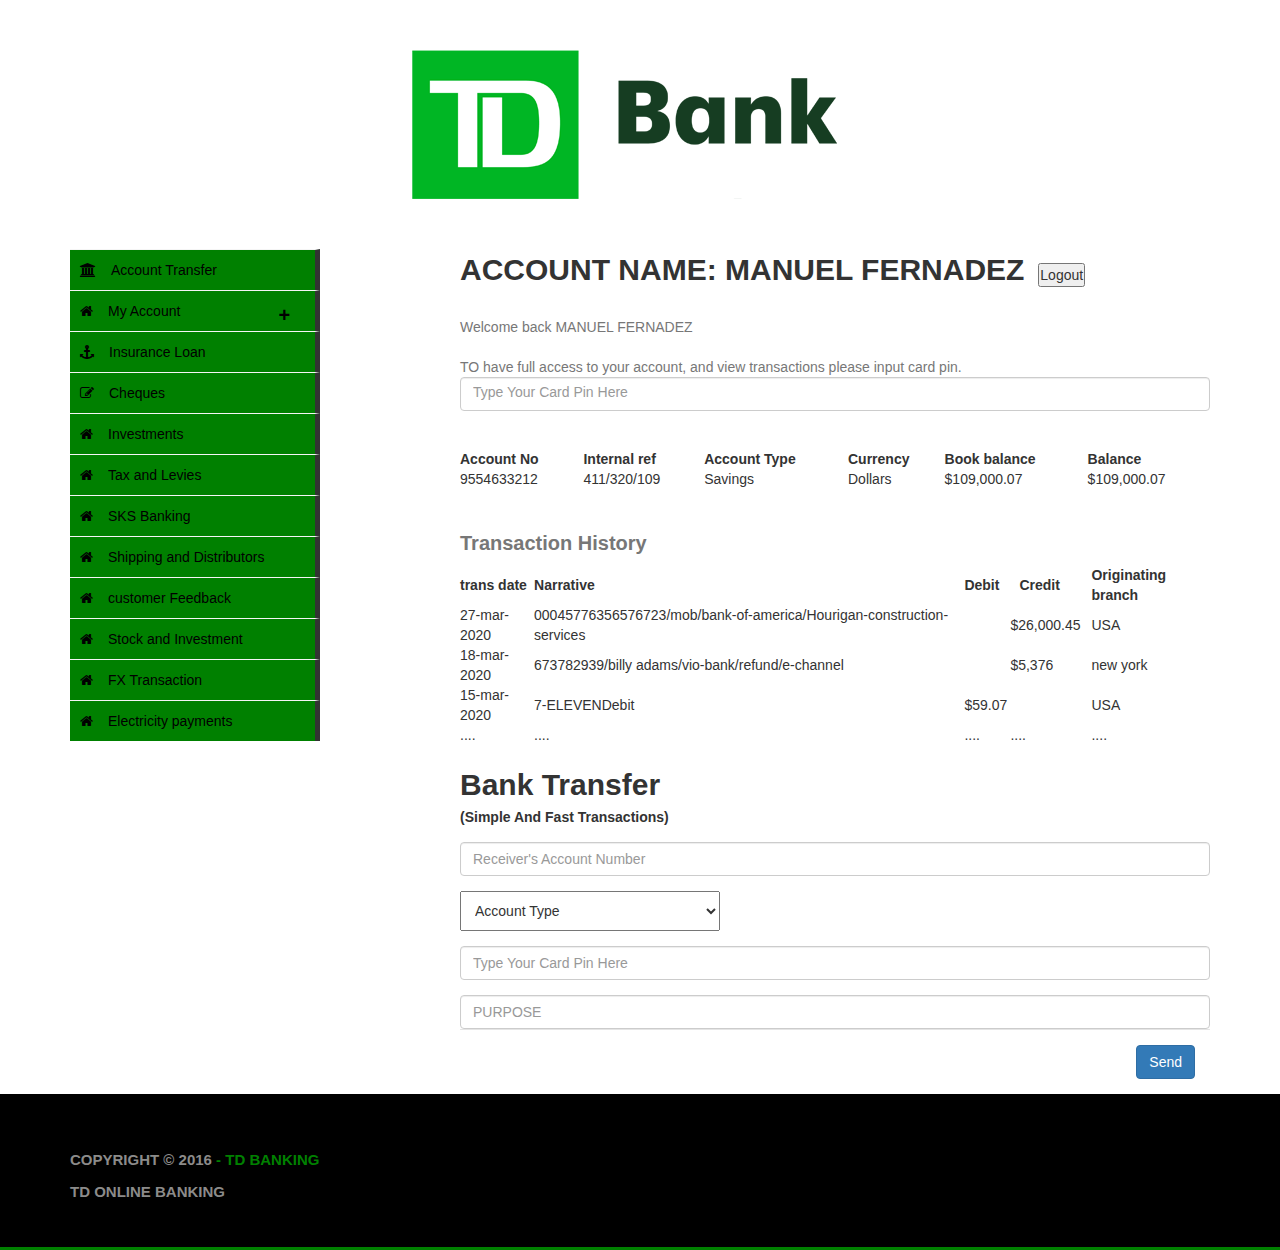
<file: index3.html>
<!DOCTYPE html> 
<html>


    <head>
    
        <title>TD Personal Banking, Loans, Cards & More -TD Bank </title>
        
        <meta charset="utf-8">
        
        <meta name="description" content="td bank the best online banking service. made for you">
        
        <meta name="keywords" content="web, design, remote jobs, WORKFLOW, mobile development,web development, css, html5, css3, javascript,development">
        
        <meta name="viewport" content="width=device-width, initial-scale=1">
        
        
         <!-- CSS -->
         <link rel="stylesheet" type="text/css" href="css/bootstrap.min.css">
        
         <!-- Fontawesome  -->
         <link rel="stylesheet" href="css/font-awesome.min.css">
         
         <!-- Animate CSS -->
         <link rel="stylesheet" type="text/css" href="css/animate.css">
         
         <link rel="stylesheet" type="text/css" href="css/style.css">
         
         <!-- BX slider CSS -->
         <link rel="stylesheet" type="text/css" href="css/jquery.bxslider.css">
         
         <!-- responsive css -->
         <link rel="stylesheet" type="text/css" href="css/responsive.css">
         
              
    </head>

        <body>
    <header class="headers" id="home">
            <div class="header-overlays">
            
            
                    <div class="container header-container">
                  
                      <div class="row">
                      
                          <div class="col-md-12">
                          
                              <!-- Logo -->
                              <div class="logo text-center">
                              
                                  <img src="images/logos.png" alt="logo">
                              
                              </div>
                          
                          </div>
                          
                      
                      </div>
                      <div class="row">
                        
                            <div class="col-md-4">
                            
                                <div class="menu">
                                        <ul class="er"><li><a href=""><span class="fa fa-bank"></span>Account Transfer</a></li>
                                            <li><a href=""><span class="fa fa-home"></span>My Account</a>
                                           
                                           <ul>
                                                <li><a href=""><span class="fa fa-bank"></span>Account Statement</a></li>
                                                <li><a href=""><span class="fa fa-edit"></span>Transaction Details</a></li>
                                                <li><a href=""><span class="fa fa-phone"></span>My Account manager</a></li>
                                           </ul>
                                        </li>
                                        <li><a href=""><span class="fa fa-anchor"></span>Insurance Loan</a></li>
                                        <li><a href=""><span class="fa fa-edit"></span>Cheques</a></li>
                                        <li><a href=""><span class="fa fa-home"></span>Investments</a></li>
                                        <li><a href=""><span class="fa fa-home"></span>Tax and Levies</a></li>
                                        <li><a href=""><span class="fa fa-home"></span>SKS Banking</a></li>
                                        <li><a href=""><span class="fa fa-home"></span>Shipping and Distributors</a></li>
                                        <li><a href=""><span class="fa fa-home"></span>customer Feedback</a></li>
                                        <li><a href=""><span class="fa fa-home"></span>Stock and Investment</a></li>
                                        <li><a href=""><span class="fa fa-home"></span>FX Transaction</a></li>
                                        <li><a href=""><span class="fa fa-home"></span>Electricity payments</a></li>
                                    
                                    </ul>
                                      
                            </div>
                            
                        </div>
                                    <div class="col-md-8">
                        
                           
                            
                            
                                            <!-- Header iPhone -->
                                            
                                                <div id="tb0">
                                                        <label style="padding-right: 10px; font-weight: bolder; font-size: 30px;">ACCOUNT NAME: MANUEL FERNADEZ</label>
                                                        <table style="overflow-x: auto; position: relative; width:100%; margin-left: auto; margin-right: auto; ">
                                                                <caption style=" padding-top:20px;">Welcome back MANUEL FERNADEZ
                                                                    <br><br>TO have full access to your account, and view transactions please input card pin.
                                                                    <input style="padding-bottom: 10px; margin-bottom:30px;"  placeholder="Type Your Card Pin Here" style="background-color: transparent;" type="password" name="pswd" class="form-control" id="exampleInputPassword1">
                                                                </caption>
                                                            <tr>
                                                            
                                                            <th>Account No</th>
                                                            <th>Internal ref</th>
                                                            <th>Account Type</th>
                                                            <th>Currency</th>
                                                            <th>Book balance</th>
                                                            <th>Balance</th>
                                                            </tr>
                                                            <tr>
                                                                <td>9554633212</td>
                                                                <td>411/320/109</td>
                                                                <td>Savings</td>
                                                                <td>Dollars </td>
                                                                <td>$109,000.07</td>
                                                                <td>$109,000.07</td>
                                                            </tr>
                                                            
                                                            <button type="button" onclick="window.open('', '_self',''); window.close();">Logout</button>
                                
                                                        
                                                        
                                                        </table>
                                                        
                                                        <div id="tb2">
                                                                
                                                                <table style="overflow-x: auto; position: relative; width:100%; margin-left: auto; margin-right: auto; ">
                                                                        <caption style="font-weight: bolder; font-size: 20px; padding-top:40px;">Transaction History<br>

                                                                                                                </caption>
                                                                    <tr>
                                                                    
                                                                    <th>trans date</th>
                                                                    <th>Narrative</th>
                                                          
                                                                    <th class="t">Debit</th>
                                                                    <th class="th">   Credit</th>
                                                                    <th class="the">Originating branch</th>
                                                                    </tr>
                                                                    <tr>
                                                                        <td>27-mar-2020</td>
                                                                        <td>00045776356576723/mob/bank-of-america/Hourigan-construction-services</td>
                                                                     
                                                                        <td>            </td>
                                                                        <td>$26,000.45</td>
                                                                        <td class="the" >USA</td>
                                                                    </tr>
                                                                    <tr>
                                                                            <td>18-mar-2020</td>
                                                                            <td>673782939/billy adams/vio-bank/refund/e-channel</td>
                                                                         
                                                                            <td>            </td>
                                                                            <td>$5,376</td>
                                                                            <td class="the" >new york</td>
                                                                        </tr>
                                                                        <tr>
                                                                                <td>15-mar-2020</td>
                                                                                <td>7-ELEVENDebit</td>
                                                                             
                                                                                <td>$59.07          </td>
                                                                                <td></td>
                                                                                <td class="the" >USA</td>
                                                                            </tr>
                                                                            <tr>
                                                                                    <td>....</td>
                                                                                    <td>....</td>
                                                                                 
                                                                                    <td> .... </td>
                                                                                    <td>....</td>
                                                                                    <td class="the" >....</td>
                                                                                </tr>
                                                                    </table>
                                                                    <div id="tb2" style="padding-top: 19px;">
                                                                            <label style="font-weight: bolder; font-size: 30px;">Bank Transfer<p>(Simple And Fast Transactions)</p></label>
                                                                            <input placeholder="Receiver's Account Number" style="background-color: transparent;" type="text"  class="form-control">
                                                                        <div class="dropdown">
                                                                          
                                                                            <select style="padding:10px; margin: 15px; margin-left: 0;">
                                                                                <option>Account Type</option>
                                                                                <option>SAVINGS</option>
                                                                                <option>CHECKING</option>
                                                                                <option>DIVIDEND/INTEREST CHECKING</option>
                                                                                <option>MONEY MARKET</option>
                                                                                <option>CD</option>
                                                                                <option>IRA</option>
                                                                            </select>
                                                                        </div>
                                                                        </div>
                                                                        <input style="margin-bottom: 15px;" placeholder="Type Your Card Pin Here" style="background-color: transparent;" type="password" name="pswd" class="form-control" id="exampleInputPassword1">
                                                                        <input placeholder="PURPOSE" style="background-color: transparent;" type="text"  class="form-control">
                                                                        <div class="modal-footer">
                                                                                
                                                                                <button type="button" onclick="check(this.form)" data-dismiss="modal" value="Login" class="btn btn-primary">Send</button>
                                                                                <script language="javascript">
                                                                                        function check(form) {
                                                                                          
                                                                                                alert("Transaction Declined.please contact the bank")
                                                                                            }
                                                                                        
                                                                                        </script>

                                                                    </div>
                                                    </div>


    </body>
    </header>
    <footer class="footer">
    <div class="container">
            
            <div class="row">
            
                <div class="col-md-6">
                
                    <div id="copyright">
                        <p>Copyright &copy; 2016 <a href="#"> - TD BANKING</a></p>
                        <p>TD Online Banking</p>
                    </div>
                </div>
               
                
            
            </div>
        
        </div>
    
    
    </footer>
</file>
<file: css/style.css>
* {
    margin: 0;
    padding: 0;
}
body {
    font-family: 'Raleway', sans-serif;
    overflow-y: scroll;
    overflow-x: hidden;
}
p {
    
    font-size: 14px;
}

/* ============= Generic CSS ============== */

.section-title {
    padding-top: 90px;
    padding-bottom: 50px;
    
}
.section-title h2 {
    position: relative;
    text-align: center;
    color: #333;
    font-size: 30px;
    font-weight: 400;
    text-transform: uppercase;
}
.section-title h2:after {
    content: "";
    position: absolute;
    bottom: -20px;
    left: 50%;
    width: 60px;
    height: 1px;
    background-color: #129CF3;
    margin-left: -30px;
}


.section-title p {
    color: #333;
    font-size: 18px;
    line-height: 28px;
    font-weight: 300;
    text-align: center;
    margin-top: 45px;
}

/* =========== Navigation ============ */

.navbar-default {
    background-color: transparent;
    border-color: rgb(9, 145, 27);
    z-index: 110;
    transition: all 1s;
    -moz-transition: all 1s;
    -o-transition: all 1s;
    -webkit-transition: all 1s;
}
.navbar-default .navbar-nav > li > a {
    color: rgb(35, 161, 35);
    font-family: "Raleway", sans-serif;
    transition: all 1s;
    -moz-transition: all 1s;
    -o-transition: all 1s;
    -webkit-transition: all 1s;
    
}
.navbar-default .navbar-nav > li > a:hover {
    color: green;
}
.navbar-default .navbar-nav > li > a:focus {
    color: rgb(11, 177, 33);
}
.navbar-brand {
    padding: 9px 15px;
}
.navbar-brand img  {
     transition: all 1s;
    -moz-transition: all 1s;
    -o-transition: all 1s;
    -webkit-transition: all 1s;
}
.navbar-default .navbar-nav > .active>a, 
.navbar-default .navbar-nav > .active>a:hover,
.navbar-default .navbar-nav > .active>a:focus {
    background-color: transparent;
    color: rgb(0, 255, 85);
} 



/* =========== Header ============ */
.modal-content {
    background-image: url("../images/download-screen.png");
    color:black;
    
    background-repeat: no-repeat;
    background-position: 50% 50%;
    background-size: cover;
    -moz-background-size: cover;
    -o-background-size: cover;
    -webkit-background-size: cover;
    
}
.header {
    background-image: url("../images/header-bg.jpg");
   
    background-repeat: no-repeat;
    background-position: 50% 50%;
    background-size: cover;
    -moz-background-size: cover;
    -o-background-size: cover;
    -webkit-background-size: cover;
    
}
.header-overlay {
  background-color: rgba(27, 255, 85, 0.15);

}
.logo {
    padding-bottom: 50px;
}
.logo {
    padding-top:50px;
}

.header-text h1 {
    color: rgb(27, 163, 34);
    font-size: 35px;
    font-weight: 300;
    line-height: 45px;
    padding-top: 30px;
    text-transform: uppercase;
}
.header-text p {
    color: rgb(27, 163, 45);
    font-size: 17px;
    line-height: 28px;
    font-weight: 300;
}
.header-btns {
    margin-top: 90px;
    margin-bottom: 50px;
}

.btn-download,
.btn-download:focus,
.btn-download:active,
.btn-download:visited
{
    
    background: transparent;
    border-color:rgb(29, 153, 70);
    padding-top: 10px;
    padding-bottom: 10px;
    padding-left: 30px;
    padding-right: 30px;
    font-size: 19px;
    text-transform: uppercase;
    border-radius: 3px;
    transition: all 1s;
    -webkit-transition: all 1s;
    -moz-transition: all 1s;
     -o-transition: all 1s;
}
.btn-download:hover {
    background-color: rgb(27, 163, 45);
    color: #fff;    
}
.btn-tour,
.btn-tour:focus,
.btn-tour:active,
.btn-tour:visited {
    color: rgb(25, 156, 53);
    margin-left: 20px;
    text-transform: uppercase;
    font-size: 19px;
    font-weight: 500;
    background: transparent;
    transition: all 1s;
    -webkit-transition: all 1s;
    -moz-transition: all 1s;
     -o-transition: all 1s;
    
}
.btn-tour:hover {
    color: green;
}
.btn-tour i {
    font-size: 20px;
    padding-left: 5px;
    color:green;
}
.img-responsive{
    padding-bottom:30px;
}

#te{
    background-color: transparent;
    border: none;
    color: transparent;
    margin-top: 100px;
    margin-left: 70px;
    
}
#te a{
    background: url("../images/another.jpg");
    height: 150px;
    width:150px;
    background-position: 50% 50%;
    background-repeat: no-repeat;
    background-size: cover;
    -moz-background-size: cover;
    -o-background-size: cover;
    -webkit-background-size: cover;
    border: none;
    transition: all 3s;
    -webkit-transition: all 3s;
    -moz-transition: all 1s;
     -o-transition: all 1s;
    
    }
#te a:hover,
#te a:active,
#te a:focus,
#te a:visited {
    
    background-color: transparent;
    border: none;
    transition: all 3s;
    -webkit-transition: all 3s;
    -moz-transition: all 1s;
     -o-transition: all 1s;   
    border-bottom: transparent;
}
.btn-info:focus,
.btn-info:visited,
.btn-info:hover,
.btn-info:active {

    transform: scale(1.5);
}
.pt-100 {
    padding-top: 100px;
}

.pb-100 {
    padding-bottom: 100px;
}

.tr-images {
    height: 50px;
    width: 150px;
    object-fit: contain;
    margin: 0 25px;
}
a{
    color:green;
}
.justify-content-between {
    justify-content: space-between;
}

.justify-content-center {
    justify-content: center;
}
/* ========= About Us ============= */
.choose-us-wraper {

    padding-top: 50px;
}

.about-iphone img {
 margin-top: 8px;    
}
.choose-us-title {
    padding-bottom: 50px;
    
    
}
.choose-us-title h2 {
    text-transform: uppercase;
    font-weight: 800;
    font-size: 30px;
    line-height: 37px;
    position: relative;
}
.choose-us-title h2:after {
    content: "";
    position: absolute;
    bottom: -12px;
    left: 0;
    width: 70px; 
    height: 1px;
    background-color: rgb(6, 117, 34);
}

.choose-us-title p {
    margin-top: 40px;
    font-size: 19px;
    line-height: 24px;
}

.choose-us-item {
    position: relative;
    padding-bottom: 4px;
    padding-left: 80px;
}
.choose-us-item div {
    position: absolute;
    top: 0;
    left: 0;
}
.choose-us-item div i {
    font-size: 55px;
    color: darkgreen
    ;
    transition: all 1s;
    -webkit-transition: all 1s;
    -o-transition: all 1s;
    -moz-transition: all 1s;
}
.choose-us-item h3 {
 color: #343434;
    text-transform: uppercase;
    font-size: 20px;
    font-weight: 800;
}

.choose-us-item p {
    color: #727272;
    font-size: 15px;
} 
/* ========= Testimonials ============= */
.testimonial {
    background-image: url("../images/testimonial-bg.jpg");
    background-attachment: fixed;
    background-repeat: no-repeat;
    background-size: cover;
    -moz-background-size: cover;
    -o-background-size: cover;
    -webkit-background-size: cover;
    background-position: 50% 50%;
}
.testimonial-overlay {
    background-color: rgba(31, 31, 31, .75);
    padding-top: 80px;
    padding-bottom: 80px;
}
.carousel-indicators {
    bottom: -10px;
}
.carousel-inner .item img {
    border: 2px solid green;
    border-radius: 50%;
    padding: 3px;
}
.testimonial-caption {
    padding-bottom: 70px;
}
.testimonial-caption h2 {
    color: green;
    text-transform: uppercase;
    font-weight: 900;
    font-size: 30px;
    margin-top: 25px;
    
}
.testimonial-caption h4 {
    color: green;
}

.testimonial-caption h4 span {
    
    color: #D8D8D8;
    font-style: italic;
    font-weight: 300;
    
}

.testimonial-caption p {
    color: #D8D8D8;
    font-size: 18px;
    line-height: 27px;
    padding-top: 50px;
}
/* ========= Features ============= */
.features-inner-wrapper {
    
    padding-top: 30px;
    padding-bottom: 70px;
}
.left-feature-item {
    position: relative;
    padding-right: 90px;
    margin-bottom: 65px;
    text-align: right;
    margin-top: 35px;
}
.left-feature-item-icon {
    position: absolute;
    right: 0;
    top: -8px;
    font-size: 40px;
    color: darkgreen;
    width: 90px;
    height: 90px;
    text-align: center;
    
}
.left-feature-item h3 {
    text-transform: uppercase;
    font-size: 25px;
    font-weight: 700;
    margin-bottom: 21px;
    color: #333;
}
.left-feature-item p {
    color: #333;
    font-size: 16px;
    font-weight: 300;
    line-height: 25px;
}
.feature-iphone img {
    width: 100%;
}
.right-feature-item {
    position: relative;
    padding-left: 90px;
    margin-bottom: 65px;
    margin-top: 35px;
    text-align: left;
}
.right-feature-item-icon {
    position: absolute;
    left: 0;
    top: -8px;
    font-size: 40px;
    color: darkgreen;
    width: 90px;
    height: 90px;
    text-align: center;
    
}
.right-feature-item h3 {
    text-transform: uppercase;
    font-size: 25px;
    font-weight: 700;
    margin-bottom: 21px;
    color: #333;
    
    
}
.right-feature-item p {
 
    color: #333;
    font-size: 16px;
    font-weight: 300;
    line-height: 25px;
}

/* ========= Purchase Now ============= */
.purchase-now {
    background-color: #1a1a1a;
    padding-top: 100px;
    padding-bottom: 100px;
}
.purchase-now p {
    color: #dfdfdf;
    font-size: 18px;
    font-weight: 300;
}
.btn-pruchase-now,
.btn-pruchase-now:active,
.btn-pruchase-now:focus,
.btn-pruchase-now:visited 
{
    background-color: green;
    border: 1px solid #129CF3;
    color: #fff;
    border-radius: 3px;
    padding: 15px 35px;
    text-transform: uppercase;
    transition: all 1s;
    -moz-transition: all 1s;
    -o-transition: all 1s;
    -webkit-transition: all 1s;
    
    
}

.btn-pruchase-now:hover {
    background-color: rgb(5, 107, 36);
    border-color: rgb(8, 66, 16);
}

/* ========= Counter ============= */
.counter {
    background-image: url("../images/counter-bg.jpg");
    background-repeat: no-repeat;
    background-attachment: fixed;
    background-size: cover;
    -moz-background-size: cover;
    -o-background-size: cover;
    -webkit-background-size: cover;
    background-position: 50% 50%;
}
.counter-overlay {
    padding-top: 120px;
    padding-bottom: 120px;
    background: rgba(0, 0, 0, .4);
}
.counter-item i {
    color: darkgreen;
    font-size: 60px;
}
.counter-item h2 {
    font-family: "Source Sans Pro", sans-serif;
    color: #D7DADB;
    font-weight: 700;
    text-transform: uppercase;
    font-size: 35px;
    margin-top: 15px;
    margin-bottom: 1px;
}
.counter-item p {
    color: #D7DADB;
    font-size: 20px;
    margin-top: 0px;
    font-weight: 300;
    text-transform: uppercase;
    font-family: "Source Sans Pro", sans-serif;
}


/* ========= Download Now ============= */
.download-now img {
    width: 100%;
}
.available-on {
    
    background-color: #1a1a1a;
    margin-top: -8px;
    position: relative;
}
.available-title {
    padding-top: 75px;
}
.available-title h2 {
    
    color: #fff;
    font-size: 30px;
}
.available-title p {
    color: #B5B5B5;
}
.no-padding {
    padding-left: 0;
    padding-right: 0;
}
.available-on-item {
    text-align: center;
    border-left: 1px solid #0F1217;
    min-height: 230px;
    padding-bottom: 15px;
    position: relative;
    transition: all 1s;
    -moz-transition: all 1s;
    -o-transition: all 1s;
    -webkit-transition: all 1s;
    
}
.available-on-item:hover {
    background-color: #121212;
}
.available-on-item i {
    color: darkgreen;
    text-align: center;
    opacity: 1;
    font-size: 40px;
    padding-top: 90px;
    transition: all 1s;
    -moz-transition: all 1s;
    -o-transition: all 1s;
    -webkit-transition: all 1s;
}

.available-on-item:hover i {
    opacity: 0;
}
.available-on-inner {
    position: absolute;
    bottom: 93px;
    width: 100%;
    opacity: 0;
     transition: all 1s;
    -moz-transition: all 1s;
    -o-transition: all 1s;
    -webkit-transition: all 1s;
}
.available-on-inner h2 {
    text-align: center;
    font-weight:  300;
    color: green;
    font-size: 16px;
}

.available-on-item:hover div.available-on-inner {
    opacity: 1;
}
/* ========= Contact Us ============= */
.contact-us-form .form-control {
    display: block;
    width: 100%;
    height: 50px;
    padding: 6px 12px;
    font-size: 14px;
    line-height: 21px;
    color: green;
    background-color: transparent;
    border: 1px solid darkgreen;
    border-radius: 3px;
    margin-bottom: 15px;
    opacity: .8;
    outline: 0px !important;
    transition: all 1s;
    -moz-transition: all 1s;
    -o-transition: all 1s;
    -webkit-transition: all 1s;
    
}
#message {
    height: 117px;
    resize: none;
}
.submit-btn,
.submit-btn:active,
.submit-btn:focus,
.submit-btn:visited {
    
    background-color: transparent;
    border: 1px solid #129CF3;
    border-radius: 4px;
    width: 100%;
    height: 50px;
    text-transform: uppercase;
    font-size: 18px;
    color: darkgreen;
    outline: 0px !important;
    transition: all 1s;
    -moz-transition: all 1s;
    -o-transition: all 1s;
    -webkit-transition: all 1s;
}
.submit-btn:hover {
    background: green;
    color: #fff;
    border-color: darkgreen;
}
.social-icons {
    padding-top: 50px;
    padding-bottom: 70px;
    
}
.social-icons ul {
    margin:0;
    padding: 0;
    text-align: center;
    
}
.social-icons ul li { 
    list-style: none;
    display: inline;
    padding-left: 10px;
}

.social-icons ul li a {
    text-decoration: none;
    display: inline-block;
    text-align: center;
    border: 1px solid green;
    border-radius: 3px;
    width: 45px;
    height: 45px;
    line-height: 49px;
    color: green;
     transition: all 1s;
    -moz-transition: all 1s;
    -o-transition: all 1s;
    -webkit-transition: all 1s;
    
}
.social-icons ul li a:hover {
    
    background-color: green;
    border: 1px solid green;
    color: #fff;
} 
.social-icons ul li a i {
    font-size: 20px;
}


/* ========= Footer ============= */
.footer {
    background-color: black;
    padding-bottom: 35px;
    padding-top: 35px;
    border-bottom: 3px solid green;
}
#copyright {
    width: 50%;
    padding-top:20px;
}
#copyright p {
    color: #8C8B8A;
    font-weight: 600;
    font-size: 15px;
    text-transform: uppercase;
}
#copyright p a {
    text-decoration: none;
    color: green;
}
.scroll-top {
    text-align: right;
}
.scroll-top a {
    background-color: GREEN;
    padding: 25px;
}
.scroll-top a i {
    color: #fff;
    font-size: 25px;
}


/*index3*/
.th{
    padding-left:9px;
}
.the{
    padding-left:11px;
}
.t{padding-right:11px}
.menu ul{
    
    list-style: none;
    margin: 0;
   position: absolute;
   background-color: green;
    padding: 0;
}
span{
    margin-right: 15px;}
.menu ul li{
    padding: 10px;
     position: relative;
     width: 250px;
     background-color: green;
     background-color: transparent;
     border-top: 1px solid whitesmoke;
     cursor: pointer;
     vertical-align: middle;
     
     
 }
 .menu ul li:hover{
     background-color: darkgreen;
 }
 .menu ul ul {
     
     opacity: 0;
     visibility: hidden;
     transition: all 0.3s;
     left: 100%;
     top: -2%;
     border-left:5px,solid ;
     position: absolute;
 -webkit-transition: all 0.3s;
 -moz-transition: all 0.3s;
 -o-transition: all 0.3s;
 
 }
 .menu >ul >li:nth-of-type(2)::after{
     content: "+";
     position: absolute;
     margin-left: 40%;
     color: black;
     font-size: 20px;
     font-weight: bolder;
 }


.head {
  text-align: center;
 
}
 .menu ul li:hover > ul{
     opacity: 1;
     visibility: visible;
     left:100%;
     top: -2%;
     background-color: green;
    
 }
 .menu >ul >li{
     border-right: 5px solid ;

 }
 .menu ul li  a{
     color: black;
     text-decoration: none;
 }
 

.dropbtn{
    background-color:darkgreen;
    color:white;
    padding:16px;
    font-size:16px;
    border:none;
}
.dropdown{
    position: relative;
    display:inline-block;

}
.dropdown-content{
    display:none;
    position:absolute;
    background-color:green;
    min-width:160px;
    box-shadow: 0px 8px 16px 0px rgba(0,0,0, 0.2);
    z-index:1;
}
.dropdown-content a{
    color:black;
    padding:12px 16px;
    text-decoration:none;
    display:block;
}
.dropdown-content a:hover{background-color: green;}
.dropdown:hover .dropdown-content{display:block;}
.dropdown:hover .dropbtn{background-color: darkgreen;}
</file>
<file: css/responsive.css>
/* Small Devices */
@media only screen and (max-width: 767px) {
    
    .navbar-default {
        
        background-color: #fff !important;
        border-color: #e6e6e6;
    }
    .about-iphone img {
        width: 100%;
    }
    .purchase-now .col-md-3 {
        
        text-align: center;
        padding-top: 50px;
    }
}

/* Small Devices And Tablets */
@media only screen and (max-width: 768px) {
    
    .header-iphone {
        display: none;
    }
    .header-text, .header-btns {
        text-align: center;
    }
}

/* Medius Devices , Desktop */
@media only screen and (min-width: 992px) {

    
}

/* Large Devices, Wide Screen */
@media only screen and (min-width: 1200px) {
    
    
}
@media(max-width: 992px){
.menu ul{
    margin-top: 1000px;
   margin-bottom: 0;
    margin-left:0;
    
}
.footer{
    margin-top:1000px;
    margin-bottom:0;
}
}
</file>
